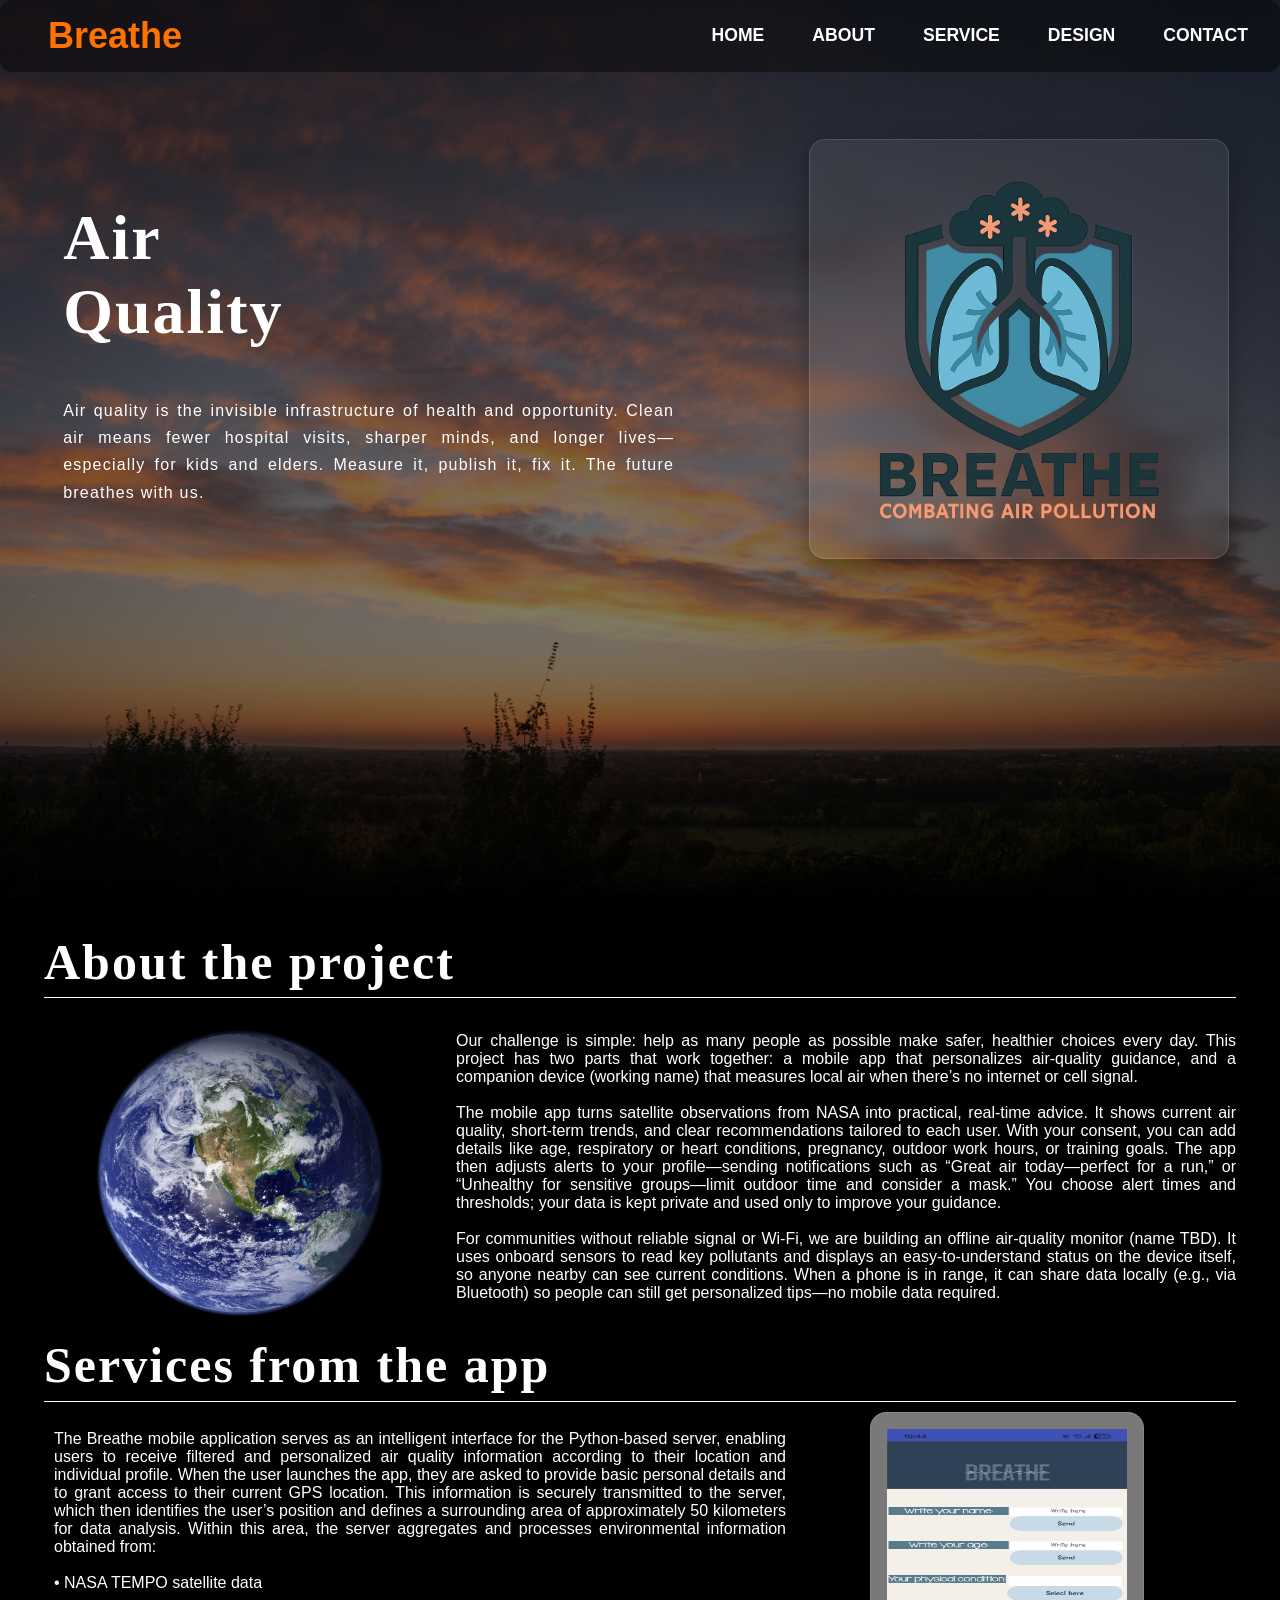
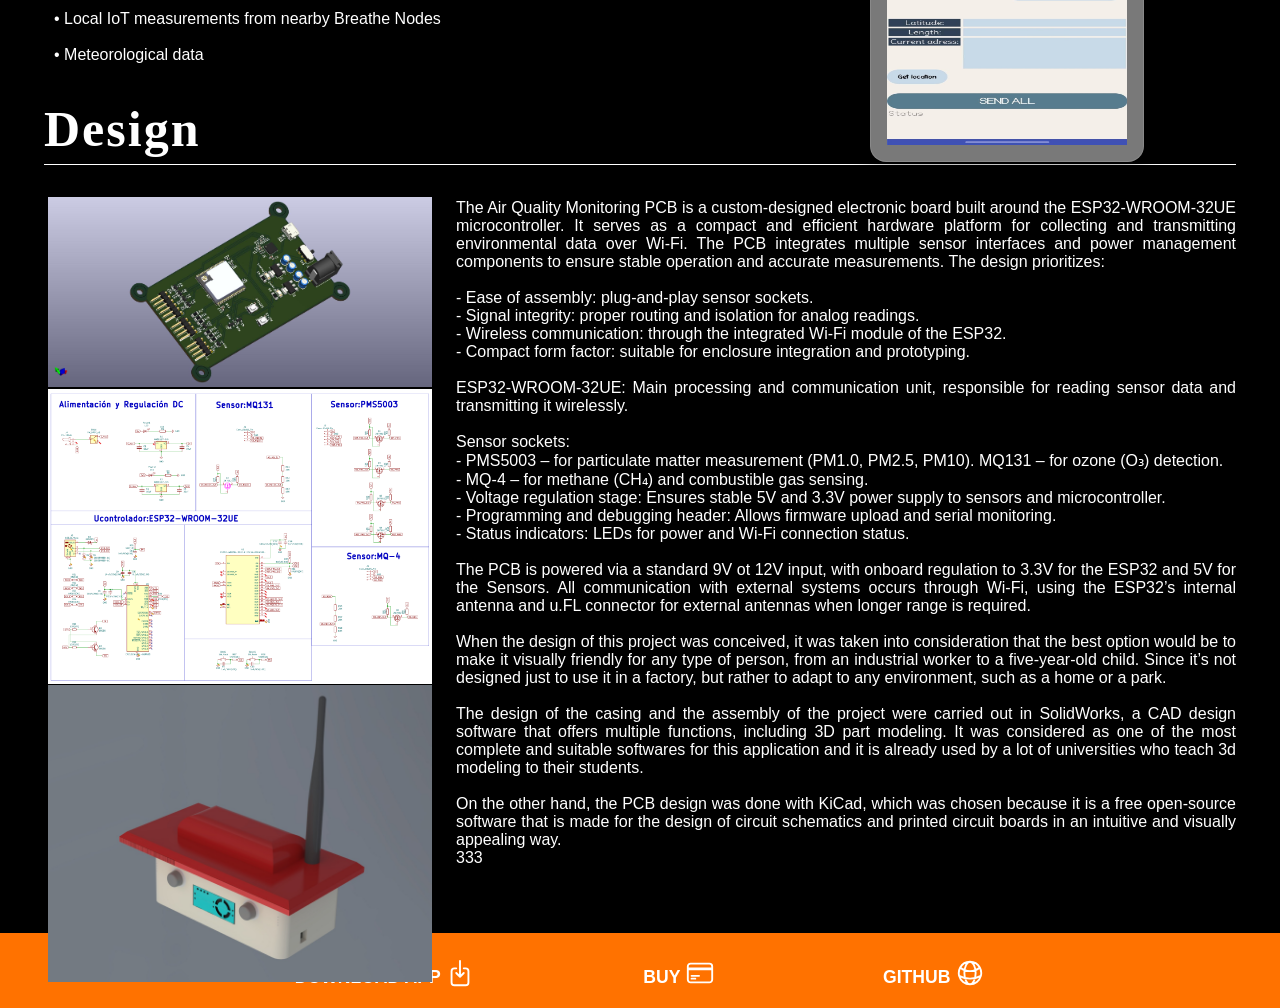
<file: Website/NASA BREATHE/index.html>
<!DOCTYPE html>
<html lang="en">
<head>
    <title>Breathe</title>
    <link rel="stylesheet" href="styles.css">
    <link rel="icon" href="BREATHE.jpg" type="image">
</head>
<body>
    <div class="main"  id="homepart">
        <div class="navbar">
            <div class="icon">
                <h2 class="logo">Breathe</h2>
            </div>

            <div class="menu">
                <ul>
                    <li><a href="#homepart">HOME</a></li>
                    <li><a href="#aboutpart">ABOUT</a></li>
                    <li><a href="#servicepart">SERVICE</a></li>
                    <li><a href="#designpart">DESIGN</a></li>
                    <li><a href="#contactpart">CONTACT</a></li>
                </ul>
            </div>

        </div>

        <div class="info">
                <h1>Air<br> Quality</h1>
                <p class="txt"> 
                    Air quality is the invisible infrastructure of health and opportunity. 
                    Clean air means fewer hospital visits, sharper minds, and longer lives—especially 
                    for kids and elders. Measure it, publish it, fix it. The future breathes with us.
                </p>
                <img src="BreatheLogo.png">

        </div>

    </div>

    <div class="mainbody">
        <h2 id="aboutpart">About the project</h2>
        <p class="maintxt"><br>
                Our challenge is simple: help as many people as possible make safer,
                 healthier choices every day. This project has two parts that work together:
                 a mobile app that personalizes air-quality guidance, and a companion device 
                 (working name) that measures local air when there’s no internet or cell signal.
            <br><br>

                The mobile app turns satellite observations from NASA into practical, real-time 
                advice. It shows current air quality, short-term trends, and clear recommendations 
                tailored to each user. With your consent, you can add details like age, respiratory 
                or heart conditions, pregnancy, outdoor work hours, or training goals. The app then 
                adjusts alerts to your profile—sending notifications such as “Great air today—perfect 
                for a run,” or “Unhealthy for sensitive groups—limit outdoor time and consider a mask.” 
                You choose alert times and thresholds; your data is kept private and used only to improve 
                your guidance.
            <br><br>

                For communities without reliable signal or Wi-Fi, we are building an offline air-quality 
                monitor (name TBD). It uses onboard sensors to read key pollutants and displays an 
                easy-to-understand status on the device itself, so anyone nearby can see current 
                conditions. When a phone is in range, it can share data locally (e.g., via Bluetooth) 
                so people can still get personalized tips—no mobile data required.
            <br><br>
            
            <img src="earth.jpg">
        </p>
        <h2 id="servicepart">Services from the app</h2>
        <p class="intro"><br>
            The Breathe mobile application serves as an intelligent interface for the Python-based server, enabling users to receive filtered and personalized air quality information according to their location and individual profile.
            When the user launches the app, they are asked to provide basic personal details  and to grant access to their current GPS location.
            This information is securely transmitted to the server, which then identifies the user’s position and defines a surrounding area of approximately 50 kilometers for data analysis.
            Within this area, the server aggregates and processes environmental information obtained from:<br><br>
            •	NASA TEMPO satellite data<br><br>
            •	Local IoT measurements from nearby Breathe Nodes<br><br>
            •	Meteorological data
            <img src="APP.jpg">
        </p><br><br>

        <h2  id="designpart">Design</h2>
        <p class="des"><br>
            The Air Quality Monitoring PCB is a custom-designed electronic board built around the
             ESP32-WROOM-32UE microcontroller. It serves as a compact and efficient hardware platform
              for collecting and transmitting environmental data over Wi-Fi. The PCB integrates multiple
               sensor interfaces and power management components to ensure stable operation and accurate
                measurements. The design prioritizes:<br><br>
            - Ease of assembly: plug-and-play sensor sockets. <br>- Signal integrity: proper routing and isolation
             for analog readings. <br>- Wireless communication: through the integrated Wi-Fi module of the ESP32.
              <br>- Compact form factor: suitable for enclosure integration and prototyping.<br><br>

            ESP32-WROOM-32UE: Main processing and communication unit, responsible for reading sensor data
             and transmitting it wirelessly.<br><br>
            Sensor sockets:<br>
            - PMS5003 – for particulate matter measurement (PM1.0, PM2.5, PM10). MQ131 – for ozone (O₃)
            detection. <br>- MQ-4 – for methane (CH₄) and combustible gas sensing. <br>- Voltage regulation stage: 
            Ensures stable 5V and 3.3V power supply to sensors and microcontroller. <br>- Programming and debugging 
            header: Allows firmware upload and serial monitoring. <br>- Status indicators: LEDs for power and Wi-Fi 
            connection status.<br><br>
            The PCB is powered via a standard 9V ot 12V input, with onboard regulation to 3.3V for the ESP32 
            and 5V for the Sensors. All communication with external systems occurs through Wi-Fi, using the 
            ESP32’s internal antenna and u.FL connector for external antennas when longer range is required.<br><br>
            When the design of this project was conceived, it was taken into consideration that the best
            option would be to make it visually friendly for any type of person, from an industrial worker
            to a five-year-old child. Since it’s not designed just to use it in a factory, but rather to
            adapt to any environment, such as a home or a park.<br><br>
            The design of the casing and the assembly of the project were carried out in SolidWorks, a CAD
            design software that offers multiple functions, including 3D part modeling. It was considered 
            as one of the most complete and suitable softwares for this application and it is already used by
            a lot of universities who teach 3d modeling to their students.<br><br>
            On the other hand, the PCB design was done with KiCad, which was chosen because it is a free 
            open-source software that is made for the design of circuit schematics and printed circuit boards 
            in an intuitive and visually appealing way.<br>333
            <img src="PCB.jpg">
            
        </p><br>
        <p class="imgSch">
            <img src="Schematic.png">
        </p>
        <p class="imgCase">
            <img src="case.jpg">
        </p>
    </div>
    <div class="foot">
        <div class="footmenu" id="contactpart">
                <ul>
                    <li><a href="breatheApp.apk">DOWNLOAD APP
                        <svg xmlns="http://www.w3.org/2000/svg" fill="none" viewBox="0 0 24 24" stroke-width="1.5" stroke="currentColor" class="size-6">
                            <path stroke-linecap="round" stroke-linejoin="round" d="M9 8.25H7.5a2.25 2.25 0 0 0-2.25 2.25v9a2.25 2.25 0 0 0 2.25 2.25h9a2.25 2.25 0 0 0 2.25-2.25v-9a2.25 2.25 0 0 0-2.25-2.25H15M9 12l3 3m0 0 3-3m-3 3V2.25" />
                        </svg>
                    </a></li>
                    <li><a href="buy.html">BUY
                        <svg xmlns="http://www.w3.org/2000/svg" fill="none" viewBox="0 0 24 24" stroke-width="1.5" stroke="currentColor" class="size-6">
                            <path stroke-linecap="round" stroke-linejoin="round" d="M2.25 8.25h19.5M2.25 9h19.5m-16.5 5.25h6m-6 2.25h3m-3.75 3h15a2.25 2.25 0 0 0 2.25-2.25V6.75A2.25 2.25 0 0 0 19.5 4.5h-15a2.25 2.25 0 0 0-2.25 2.25v10.5A2.25 2.25 0 0 0 4.5 19.5Z" />
                        </svg>
                    </a></li>
                    <li><a href="https://github.com/Fernando1San/Breathe_NASA_SPACE_APPS_2025">GITHUB
                        <svg xmlns="http://www.w3.org/2000/svg" fill="none" viewBox="0 0 24 24" stroke-width="1.5" stroke="currentColor" class="size-6">
                            <path stroke-linecap="round" stroke-linejoin="round" d="M12 21a9.004 9.004 0 0 0 8.716-6.747M12 21a9.004 9.004 0 0 1-8.716-6.747M12 21c2.485 0 4.5-4.03 4.5-9S14.485 3 12 3m0 18c-2.485 0-4.5-4.03-4.5-9S9.515 3 12 3m0 0a8.997 8.997 0 0 1 7.843 4.582M12 3a8.997 8.997 0 0 0-7.843 4.582m15.686 0A11.953 11.953 0 0 1 12 10.5c-2.998 0-5.74-1.1-7.843-2.918m15.686 0A8.959 8.959 0 0 1 21 12c0 .778-.099 1.533-.284 2.253m0 0A17.919 17.919 0 0 1 12 16.5c-3.162 0-6.133-.815-8.716-2.247m0 0A9.015 9.015 0 0 1 3 12c0-1.605.42-3.113 1.157-4.418" />
                        </svg>

                    </a></li>
                </ul>
        </div>
    </div>

</body>

</html>
</file>
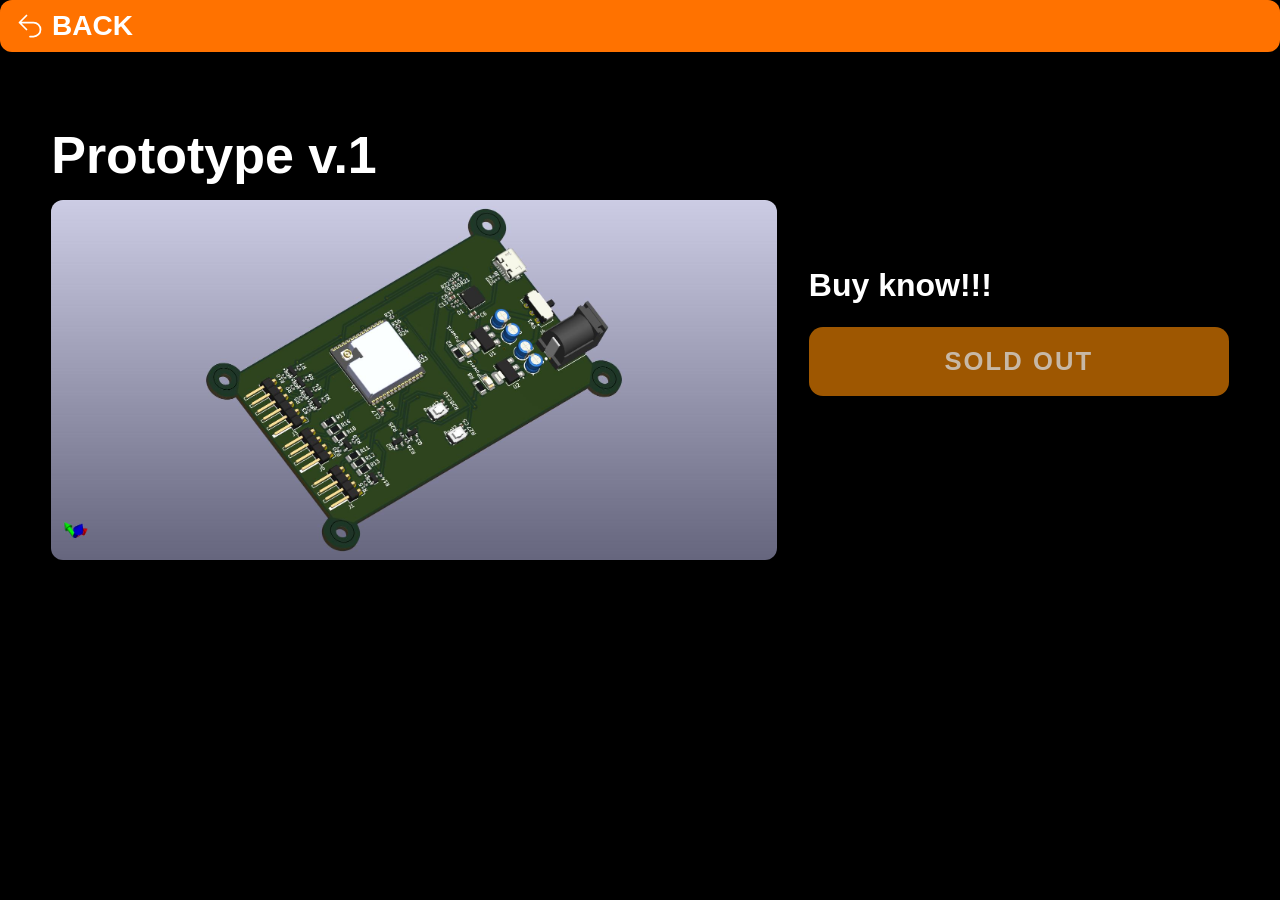
<file: Website/NASA BREATHE/buy.html>
<!DOCTYPE html>
<html lang="en">
<head>
    <title>Breathe</title>
    <link rel="stylesheet" href="stylo.css">
    <link rel="icon" href="BREATHE.jpg" type="image">
</head>

<body>
  <div class="navbar">
    <div class="icon">
      <a href="index.html" class="backlink">
        <svg class="back-icon" xmlns="http://www.w3.org/2000/svg" viewBox="0 0 24 24"
             fill="none" stroke="currentColor" stroke-width="1.5" aria-hidden="true">
          <path stroke-linecap="round" stroke-linejoin="round"
                d="M9 15 3 9m0 0 6-6M3 9h12a6 6 0 0 1 0 12h-3" />
        </svg>
        <h2 class="logo">BACK</h2>
      </a>
    </div>
  </div>

  <main class="buy">
    <!-- Left: title + image -->
    <section class="buyintro">
      <h1>Prototype v.1</h1>
      <img src="PCB.jpg" alt="Breathe device" class="product-img">
    </section>

    <!-- Right: SOLD OUT rectangle -->
     <h1 class="buysec">Buy know!!!</h1>
    <a href="#" class="sold-flag fake-click" aria-disabled="true" onclick="event.preventDefault();">
        <span>Sold out</span>
    </a>
  </main>
</body>

</html>
</file>
<file: Website/NASA BREATHE/styles.css>
/* Reset básico */
* {
  margin: 0;
  padding: 0;
  box-sizing: border-box;
}

/* Sección principal con background */
.main{
  width: 100%;
  min-height: 100vh; /* más robusto que 109vh */
  background: linear-gradient(to top, rgba(0,0,0,0.5) 50%, rgba(0,0,0,0.5) 50%), url(air.jpg) center / cover no-repeat;
  padding-top: 1px;
}

/* Navbar responsive con Flex */
.navbar {
  position: fixed;
  top: 0;
  left: 0;
  right: 0;
  z-index: 1000;
  width: 100%;
  margin: 0 auto;
  display: flex;
  align-items: center;
  justify-content: space-between;
  padding: 1rem 2rem;
  background: rgba(0, 0, 0, 0.4); /* Rectángulo translúcido */
  border-radius: 12px;            /* Bordes suaves opcionales */
  backdrop-filter: blur(5px);     /* Efecto vidrio difuminado */
}

:root { --nav-offset: 88px; }   /* ≈ your navbar height */
html {
  scroll-behavior: smooth;
  scroll-padding-top: var(--nav-offset);
}

.icon{
  width: auto;
  height: auto;
}

.logo{
  color: #ff7200; 
  font-family: Arial, Helvetica, sans-serif;
  font-size: clamp(1.5rem, 2.2vw + 0.5rem, 2.25rem);
  padding-left: 1rem;
  line-height: 1.1;
}

/* Menú */
.menu{
  width: auto;                 /* deja que el contenido defina */
}

.navbar ul{
  list-style: none;
  display: flex;
  align-items: center;
  justify-content: center;
  gap: clamp(0.5rem, 4vw, 3rem); /* reemplaza margin-left en li */
}

/* Ítems del menú */
ul li{
  /* márgenes ahora vienen de gap */
  font-size: 1rem; /* base; se ajusta con el de <a> */
}

/* Enlaces */
ul li a{
  text-decoration: none;
  color: #fff;
  font-family: Arial, Helvetica, sans-serif;
  font-weight: bold;
  font-size: clamp(0.9rem, 0.6vw + 0.7rem, 1.1rem);
  transition: color 0.3s ease-in-out;
}

.navbar ul li a:hover{
  color: #ff7200;
}

.info{
  width: 92%;
  max-width: 1200px;
  margin: clamp(1rem, 4vh, 3rem) auto 0;
  color: #fff;
  position: relative;

  display: grid; /* was flex/column */
  grid-template-columns: minmax(0, 1fr) min(38%, 420px);
  gap: clamp(1rem, 4vw, 2.5rem);
  align-items: start;          /* align tops of text and image */
  margin-top: 200px;
}

.info h1,
.info .txt{
  grid-column: 1 / 2;
}

/* Título */
.info h1{
  font-family: 'Times New Roman', serif;
  font-size: clamp(4rem, 4.5vw, 3.125rem); /* 32px–50px aprox */
  letter-spacing: 2px;
  padding-left: 0.75rem;      /* antes 20px */
  width: 100%;
}

/* Párrafo */
.info .txt{
  width: 100%;
  max-width: 70ch;            /* limita el ancho para mejor lectura */
  padding: 0.5rem 0 1rem 0.75rem;  /* reemplaza px por rem */
  font-family: Arial, Helvetica, sans-serif;
  letter-spacing: 0.075em;
  line-height: 1.7;           /* unitless/relativo para escalar mejor */
  text-align: justify;
  text-justify: inter-word;
  hyphens: auto;
}

.info img{
  transform: translateY(-250px);
  grid-column: 2 / 3;
  justify-self: end;
  width: 100%;
  max-width: 420px;

  /* square card */
  aspect-ratio: 1 / 1;
  object-fit: contain;                 /* use 'cover' if you want it to fill */
  display: block;

  /* frosted frame */
  padding: clamp(10px, 1.8vw, 16px);
  background: rgba(255,255,255,0.08);
  border: 1px solid rgba(255,255,255,0.12);
  border-radius: 16px;
  -webkit-backdrop-filter: blur(8px);
  backdrop-filter: blur(8px);
  box-shadow: 0 8px 24px rgba(0,0,0,0.35);
}

.mainbody{
  position: relative;
  color: #fff;
  background-color: #000;
  text-align: justify;
  padding: clamp(1rem, 3vw, 2rem) clamp(1rem, 4vw, 2.75rem);
  border-top: 1px solid rgba(255,255,255,0.08); /* subtle contrast line */
}

/* gradient overlay that fades from the image above into black */
.mainbody::before{
  content: "";
  position: absolute;
  top: calc(-1 * clamp(24px, 6vh, 80px));
  left: 0;
  right: 0;
  height: clamp(24px, 6vh, 80px);
  background: linear-gradient(
    to bottom,
    rgba(0,0,0,0) 0%,
    rgba(0,0,0,0.3) 40%,
    rgba(0,0,0,0.65) 75%,
    #000 100%
  );
  pointer-events: none;
}

/* Fix heading level (your HTML uses <h2>…</h2>) */
.mainbody h2{
  font-family: 'Times New Roman', serif;
  font-size: clamp(2rem, 4.5vw, 3.125rem);
  letter-spacing: 2px;
  width: 100%;
  margin: 0 0 0.5rem 0;
  padding-bottom: 0.4rem;
  border-bottom: 1px solid rgba(255, 255, 255);
}

.mainbody .maintxt img{
  position: absolute;
  top: clamp(7rem, 4vw, 2rem);
  left: clamp(5rem, 4vw, 2rem);
  width: min(25%, 420px);
  height: auto;
  margin: 0;
  transform: none;
}

.maintxt{
    font-family: Arial, Helvetica, sans-serif;
    grid-column: 2/3;
    max-width: 200ch;            /* limita el ancho para mejor lectura */
    padding: 0.5rem 0 1rem 25.75rem;
}

.intro h2{
    transform: translateY(-400px);
    color:#fff;
}

.intro{
  width: 100%;
  max-width: 1800px;
  font-family: Arial, Helvetica, sans-serif;
  margin: clamp(1rem, 4vh, 3rem) auto 0;
  color: #fff;
  position: relative;

  display: grid; /* was flex/column */
  grid-template-columns: minmax(0, 1fr) min(38%, 420px);
  gap: clamp(1rem, 4vw, 2.5rem);
  align-items: start;          /* align tops of text and image */
  margin-top: 10px;
  margin-left: 10px;
}

.des{
    font-family: Arial, Helvetica, sans-serif;
    grid-column: 2/3;
    max-width: 200ch;            /* limita el ancho para mejor lectura */
    padding: 0.5rem 0 1rem 25.75rem;
}

.mainbody .des img{
  position: absolute;
  top: clamp(56rem, 4vw, 2rem);
  left: clamp(3rem, 4vw, 2rem);
  width: min(30%, 420px);
  height: auto;
  margin: 0;
  transform: none;
}

.mainbody .intro img{
  position: absolute;
  top: clamp(5.65rem, 4vw, 2rem);
  left: clamp(51rem, 4vw, 2rem);
  width: min(23%, 700px);
  height: 350px;
  margin: 0;
  transform: translateY(-90px);

  padding: clamp(10px, 1.8vw, 16px);
  background: rgba(255, 255, 255, 0.473);
  border: 1px solid rgba(255,255,255,0.12);
  border-radius: 16px;
  -webkit-backdrop-filter: blur(8px);
  backdrop-filter: blur(8px);
  box-shadow: 0 8px 24px rgba(0,0,0,0.35);


}

.mainbody .imgSch img{
  position: absolute;
  top: clamp(68rem, 4vw, 2rem);
  left: clamp(3rem, 4vw, 2rem);
  width: min(30%, 420px);
  height: auto;
  margin: 0;
  transform: none;
}

.mainbody .imgCase img{
  position: absolute;
  top: clamp(86.5rem, 4vw, 2rem);
  left: clamp(3rem, 4vw, 2rem);
  width: min(30%, 420px);
  height: auto;
  margin: 0;
  transform: none;
}

.foot{
    padding-top: 20px;
    padding-bottom: 20px;
    background-color: #ff7200;
}

.foot ul{
  list-style: none;
  display: flex;
  align-items: center;
  justify-content: center;
  gap: clamp(10.5rem, 4vw, 3rem);
}

.foot ul li a:hover{
  color: #000;
}

svg{
    height: 30px;
    transform: translateY(5px);
}

/* ---------- Media Queries ---------- */

/* Tablets / pantallas medianas */
@media (max-width: 768px){
  .navbar{
    flex-direction: column;
    align-items: center;
    gap: 0.75rem;
  }

  .menu{
    width: 100%;
  }

  ul{
    justify-content: center;
    flex-wrap: wrap;          /* permite salto de línea limpio */
    align-items: center;
    gap: 0.75rem 1.75rem;     /* fila x columna */
    width: 100%;
  }

  .logo{
    padding-left: 0rem;
  }

  .info{
    align-items: justify;
    text-align: justify;       /* texto centrado en pantallas pequeñas */
  }

  .info h1,
  .info .txt{
    padding-left: 0;          /* eliminamos la sangría en móvil */
    max-width: 90%;
    margin-inline: auto;
  }

  .info img{
    transform: translateY(-6rem);
  }

  .mainbody{
    padding: clamp(0.75rem, 2.5vw, 1.25rem) clamp(1rem, 6vw, 1.75rem);
    padding-left: 52px;
    box-shadow: 0 -18px 36px rgba(0,0,0,0.35) inset;
    position: relative;
  }

  .mainbody::before{
    height: clamp(32px, 10vh, 120px);
    top: calc(-1 * clamp(32px, 10vh, 120px));
  }

  .mainbody h2{
    font-size: clamp(1.6rem, 5.5vw, 2.2rem);
  }

  .mainbody .maintxt{
    padding-left: 5px;
    padding-top: 0px;
    line-height: 1.7;
    font-size: clamp(0.95rem, 1.9vw, 1.05rem);
    margin-inline: auto;
    position: relative;
  }

  .mainbody .intro{
    padding-left:0px;
    padding-top: 0px;
    line-height: 1.7;
    font-size: clamp(0.95rem, 1.9vw, 1.05rem);
    margin-inline: auto;
    position: relative;
    gap: clamp(0.75rem, 2vw, 1.25rem);
    grid-column: 1;
    display: grid;
    grid-template-columns: 1fr;
  }

  .mainbody .des{
    padding-left: 5px;
    padding-top: 0px;
    line-height: 1.7;
    font-size: clamp(0.95rem, 1.9vw, 1.05rem);
    margin-inline: auto;
    position: relative;
    gap: clamp(0.75rem, 2vw, 1.25rem);
    grid-column: 1;
    display: grid;
    grid-template-columns: 1fr;
}

  .mainbody .maintxt img{
    position: relative;
    transform: translateY(-130px);
    color: none;
    width: 70%;
    padding-right: 50px;
  }

.mainbody .intro img{
  grid-row: 2;               /* 👈 below */
  position: static;          /* stop offsets */
  top: auto;
  left: auto;
  transform: none;
  width: min(40%, 480px);
  height: 100%;
  margin-top: 1rem;
  margin-left: 8rem;
}

.mainbody .des img{
  grid-row: 2;               /* 👈 below */
  position: static;          /* stop offsets */
  top: auto;
  left: auto;
  transform: none;
  width: min(30%, 480px);
  height: 120%;
  margin-top: 1rem;
}

.mainbody .imgSch img{
  grid-row: 2;  
  position: static;
  top: auto;
  left: auto;
  transform: none;
  width: min(30%, 480px);
  margin-top: -20rem;
  margin-left: 12rem;
}

.mainbody .imgCase img{
  grid-row: 2;  
  position: static;
  top: auto;
  left: auto;
  transform: none;
  width: min(30%, 480px);
  margin-top: -20rem;
  margin-left: 23.5rem;    
}

.foot ul{
  gap: clamp(2.5rem, 4vw, 3rem);
}

}

/* Móviles */
/* ---------- Mobile / phones (max-width: 480px) ---------- */
@media (max-width: 480px){
  /* Navbar */
  .navbar{
    flex-direction: column;
    align-items: center;
    gap: 0.5rem;
    padding: 0.5rem 0.75rem;
  }

  .menu{ width: 100%; }

  ul{
    justify-content: center;
    flex-wrap: wrap;
    align-items: center;
    gap: 0.5rem 1rem;
    width: 100%;
  }

  .logo{
    padding-left: 0;
  }

  /* Hero/info */
  .info{
    align-items: stretch;
    text-align: justify;
  }

  .info h1,
  .info .txt{
    padding-left: 0;
    max-width: 92%;
    margin-inline: auto;
  }

  /* Slightly smaller lift than tablet */
  .info img{
    transform: translateY(-3rem);
  }

  /* Black section */
  .mainbody{
    padding: clamp(0.5rem, 3vw, 1rem) clamp(0.75rem, 5vw, 1.25rem);
    box-shadow: 0 -12px 24px rgba(0,0,0,0.35) inset;
    position: relative;
  }

  .mainbody::before{
    height: clamp(24px, 12vh, 100px);
    top: calc(-1 * clamp(24px, 12vh, 100px));
  }

  .mainbody h2{
    font-size: clamp(1.3rem, 6.5vw, 1.8rem);
  }

  .mainbody .maintxt{
    padding-left: 4px;
    padding-top: 0;
    line-height: 1.7;
    font-size: clamp(0.95rem, 2.8vw, 1.05rem);
    margin-inline: auto;
    position: relative;
  }

  /* Single-column blocks */
  .mainbody .intro{
    padding-left: 0;
    padding-top: 0;
    line-height: 1.7;
    font-size: clamp(0.95rem, 2.8vw, 1.05rem);
    margin-inline: auto;
    position: relative;
    gap: clamp(0.5rem, 2vw, 1rem);
    grid-column: 1;
    display: grid;
    grid-template-columns: 1fr;
  }

  .mainbody .des{
    padding-left: 4px;
    padding-top: 0;
    line-height: 1.7;
    font-size: clamp(0.95rem, 2.8vw, 1.05rem);
    margin-inline: auto;
    position: relative;
    gap: clamp(0.5rem, 2vw, 1rem);
    grid-column: 1;
    display: grid;
    grid-template-columns: 1fr;
  }

  /* Images inside paragraphs (if any) */
  .mainbody .maintxt img{
    position: relative;
    transform: translateY(-70px);
    width: 85%;
    padding-right: 0;
    height: auto;
    margin-inline: auto;
    display: block;
  }

  /* Intro image: below text, centered */
  .mainbody .intro img{
    grid-row: 2;
    position: static;
    top: auto;
    left: auto;
    transform: none;
    width: min(80%, 300px);
    height: auto;
    margin: 0.75rem auto 0;
  }

  /* Des image: below text, centered */
  .mainbody .des img{
    grid-row: 2;
    position: static;
    top: auto;
    left: auto;
    transform: none;
    width: min(78%, 300px);
    height: auto;
    margin: 0.75rem auto 0;
  }

  /* Extra image blocks: stack & center, no negative offsets */
  .mainbody .imgSch img,
  .mainbody .imgCase img{
    grid-row: 2;
    position: static;
    top: auto;
    left: auto;
    transform: none;
    width: min(80%, 300px);
    height: auto;
    margin: 0.75rem auto 0;
  }

  /* Footer spacing tighter on phones */
  .foot ul{
    gap: clamp(1rem, 4vw, 2rem);
  }
}
</file>
<file: Website/NASA BREATHE/stylo.css>
* {
  margin: 0;
  padding: 0;
  box-sizing: border-box;
}
:root { --nav-offset: 88px; }     /* ~ navbar height */
html { scroll-behavior: smooth; scroll-padding-top: var(--nav-offset); }
body {
  background: #000;
  color: #fff;
  font-family: Arial, Helvetica, sans-serif;
}

/* ---------- Navbar ---------- */
.navbar {
  position: fixed;
  inset: 0 0 auto 0;              /* top:0; left:0; right:0 */
  z-index: 1000;
  width: 100%;
  display: flex;
  justify-content: flex-start;    /* align content to the left */
  align-items: center;
  padding: 0.75rem 1rem;
  background: #ff7200;            /* orange bar */
  border-radius: 12px;
  -webkit-backdrop-filter: blur(5px);
  backdrop-filter: blur(5px);
}

/* Group: arrow + BACK act as one link (preferred HTML: <a class="backlink">…</a>) */
.icon { display: flex; align-items: center; }
.backlink {
  display: inline-flex;
  align-items: center;
  gap: 0.5rem;                    /* tight space between arrow and text */
  text-decoration: none;
  color: #fff;                    /* base color */
}
.back-icon {
  width: 28px;
  height: 28px;
  stroke: currentColor;           /* arrow follows text color */
  fill: none;
}
.logo {
  margin: 0;
  padding: 0;
  color: inherit;                 /* follow parent link color */
  font-size: clamp(1.25rem, 2vw + 0.25rem, 1.75rem);
  line-height: 1;
}

/* Hover/focus together (arrow + text) */
.backlink:hover,
.backlink:focus-visible { color: #000; }

/* --- Fallback if you DIDN'T wrap them in one link ---
   This still syncs the hover color for separate <svg> + <a> */
.icon > svg,
.icon > .logo a { color: inherit; }
.icon:hover > .logo a { color: #000; }
.icon:hover > svg { color: #000; }

/* ---------- Buy Page Layout ---------- */
/* Two-column: left = title (and its image), right = image + SOLD OUT badge */
.buy {
  width: min(92%, 1200px);
  margin: calc(var(--nav-offset) + 12px) auto 0;  /* keep content clear of fixed navbar */
  display: grid;
  grid-template-columns: 1fr min(38%, 420px);     /* left | right */
  grid-auto-rows: auto;
  column-gap: clamp(1rem, 3vw, 2rem);
  align-items: start;
  padding-top: clamp(1rem, 3vh, 2rem);
}

/* Left column: title */
.buyintro { grid-column: 1; grid-row: 1 / span 2; }
.buyintro h1 {
  font-size: clamp(2rem, 6vw, 3.25rem);
  line-height: 1.1;
  text-align: left;
  margin: 0 0 clamp(0.75rem, 2vw, 1rem) 0;
}

/* Right column, row 1: product image */
.product-img {
  grid-column: 2;
  grid-row: 1;
  display: block;
  width: 100%;
  height: auto;
  border-radius: 12px;
  box-shadow: 0 8px 24px rgba(0,0,0,0.45);
}

.buysec{
  transform: translateY(140px);
}

/* Right column, row 2: SOLD OUT badge (fake-click) */
.sold-flag {
  grid-column: 2;
  grid-row: 2;
  background: #ce7202c4;
  border-radius: 14px;
  padding: 1.25rem;
  display: grid;
  place-items: center;
  text-decoration: none;
  cursor: pointer;               /* hand cursor */
  user-select: none;
}
.sold-flag span {
  background: transparent;
  color: #d3d3d3c9;                   /* readable on orange */
  font-weight: 800;
  text-transform: uppercase;
  letter-spacing: 0.08em;
  font-size: clamp(1.2rem, 3.5vw, 1.6rem);
}
/* Visual-only hover feedback */
.sold-flag:hover { filter: brightness(0.95); transform: translateY(-1px); }

/* Ensure inner elements inside orange badge stay transparent (safety) */
.sold-flag * { background: transparent !important; }
/* Mobile: stack vertically with badge on top-right feel */
@media (max-width: 768px){
  .buy{
    grid-template-columns: 1fr;
    grid-template-areas: "hero" "sold";
    row-gap: clamp(1rem, 3vw, 2rem);
    justify-items: center;          /* center children horizontally */
  }

  .buyintro{ 
    grid-area: hero; 
    width: 100%;
    text-align: center;             /* center the H1 */
  }

  .buyintro h1{
    margin-left: 0;                 /* override desktop offset */
    margin-bottom: clamp(0.75rem, 2vw, 1rem);
  }

  .buysec{
    transform: translateY(-10px);
  }

  .product-img{
    width: min(92%, 720px);         /* large, centered image */
    max-width: none;
    margin: 0 auto;
    display: block;
  }

  .sold-flag{
    grid-area: sold;
    justify-self: center;           /* center the orange card */
    position: static;               /* no sticky on tablet */
    margin-top: 0;
    min-width: min(80%, 360px);
    text-align: center;
  }
}
</file>
